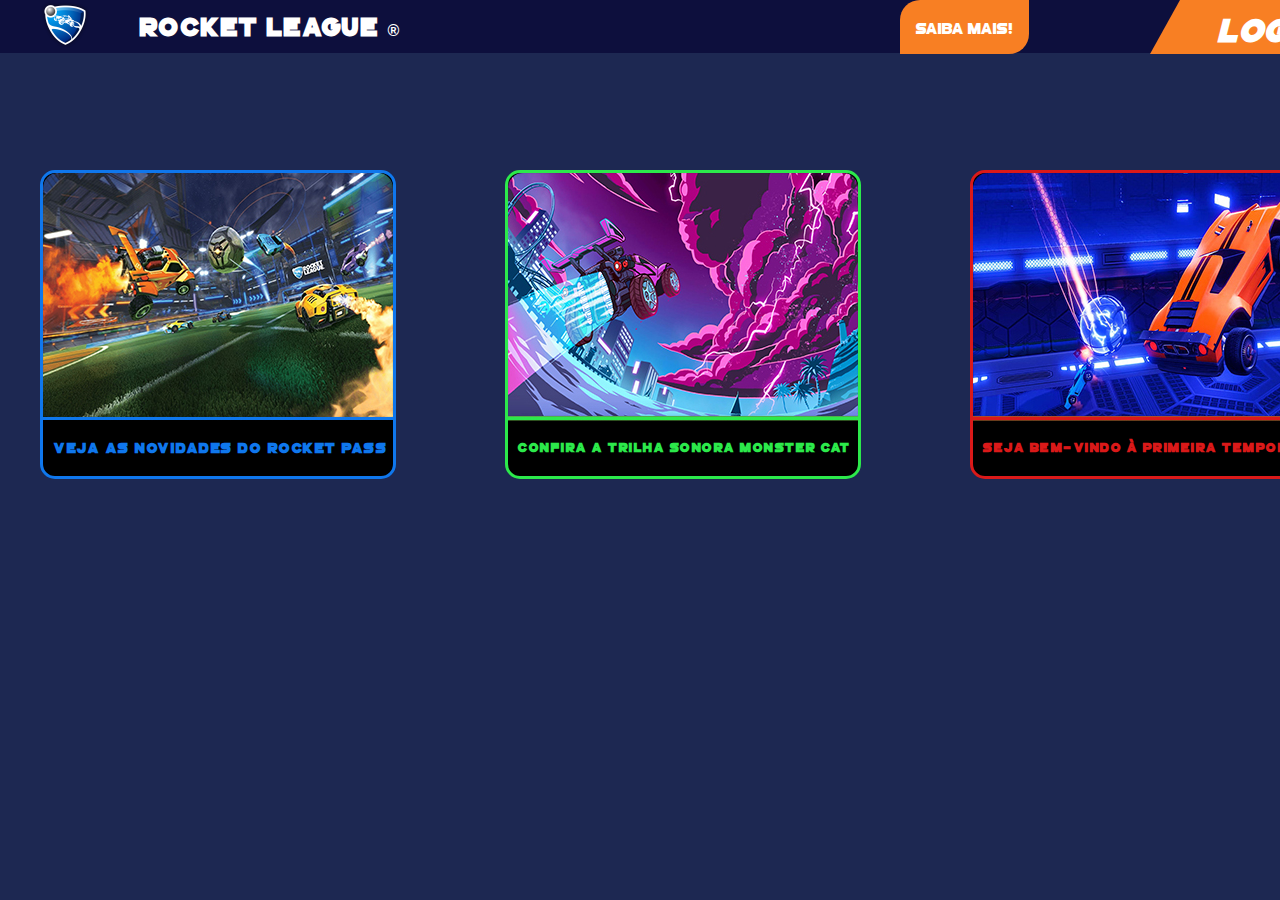
<file: index.html>
<!DOCTYPE html>
<html lang="pt-br">

<head>
    <meta charset="UTF-8">
    <meta name="viewport" content="width=device-width, initial-scale=1.0">
    <link rel="stylesheet" href="./css/style-index.css">
    <link rel="icon" href="https://img.icons8.com/color/48/000000/rocket-league.png">
    <title>Rocket League</title>
</head>

<body>

    <div class="container">
        <img src="images/images-index/rl-logo.png" alt="RL-logo">
        <h1>ROCKET LEAGUE <span>&#174</span></h1>

        <div class="dropdown">
            <button class="dropbtn">SAIBA MAIS!</button>
            <div class="dropdown-content">
                <a id="baixo" href="./html/apresentação.html">Apresentação</a>
                <a id="cima" href="./html/desenvolvedor.html">Sobre o desenvolvedor</a>
            </div>
        </div>

        <div id="trapezio">
            <a href="./html/login.html"><b>Login</b></a>
        </div>
    </div>

    <!-- Cards -->

    <div class="mediaCard">
        <a href="#"><img src="./images/images-index/card2.jpg" alt="Rocket Pass"></a>

        <h1>VEJA AS NOVIDADES DO ROCKET PASS</h1>
    </div>

    <div class="mediaCard2">
        <a href="#"><img src="./images/images-index/card3.jpg" alt="MONSTER CAT"></a>

        <h1>CONFIRA A TRILHA SONORA MONSTER CAT</h1>
    </div>

    <div class="mediaCard3">
        <a href="#"><img src="./images/images-index/card4.jpg" alt="MONSTER CAT"></a>

        <h1>SEJA BEM-VINDO À PRIMEIRA TEMPORADA</h1>
    </div>
</body>

</html>
</file>
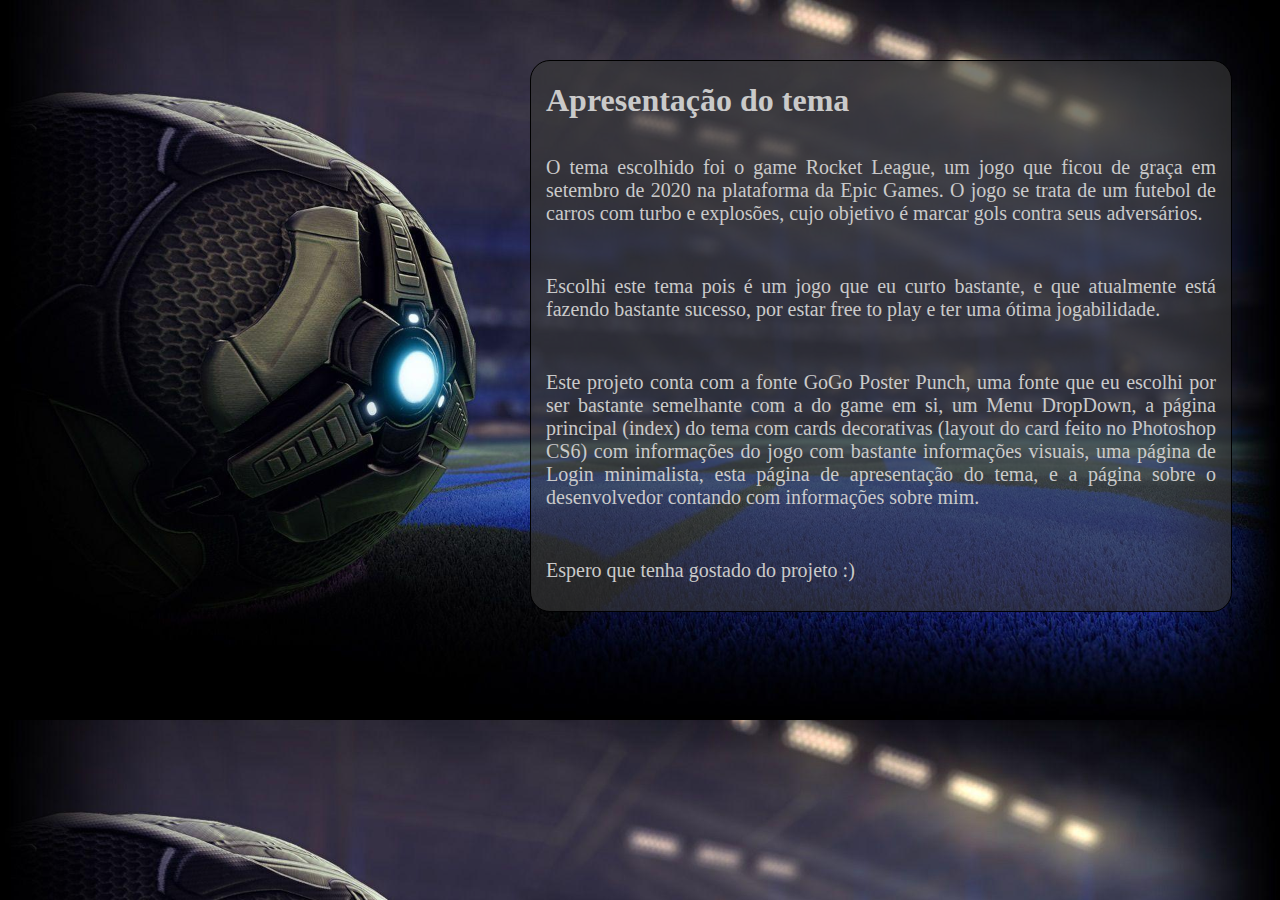
<file: html/apresentação.html>
<!DOCTYPE html>
<html lang="pt-br">

<head>
    <meta charset="UTF-8">
    <meta name="viewport" content="width=device-width, initial-scale=1.0">
    <link rel="stylesheet" href="../css/style-apresentação.css">
    <link rel="icon" href="https://cdn.icon-icons.com/icons2/206/PNG/256/Paper_Mario_24675.png">
    <title>Apresentação do tema</title>
</head>

<body>
    <div class="container ">
        <h1>Apresentação do tema</h1>

        <p>
            O tema escolhido foi o game Rocket League, um jogo que ficou de graça em setembro de 2020 na plataforma da Epic Games. O jogo se trata de um futebol de carros com turbo e explosões, cujo objetivo é marcar gols contra seus adversários.
        </p>

        <p>
            Escolhi este tema pois é um jogo que eu curto bastante, e que atualmente está fazendo bastante sucesso, por estar free to play e ter uma ótima jogabilidade.
        </p>

        <p>
            Este projeto conta com a fonte GoGo Poster Punch, uma fonte que eu escolhi por ser bastante semelhante com a do game em si, um Menu DropDown, a página principal (index) do tema com cards decorativas (layout do card feito no Photoshop CS6) com informações
            do jogo com bastante informações visuais, uma página de Login minimalista, esta página de apresentação do tema, e a página sobre o desenvolvedor contando com informações sobre mim.
        </p>

        <p>
            Espero que tenha gostado do projeto :)
        </p>
    </div>
</body>

</html>
</file>
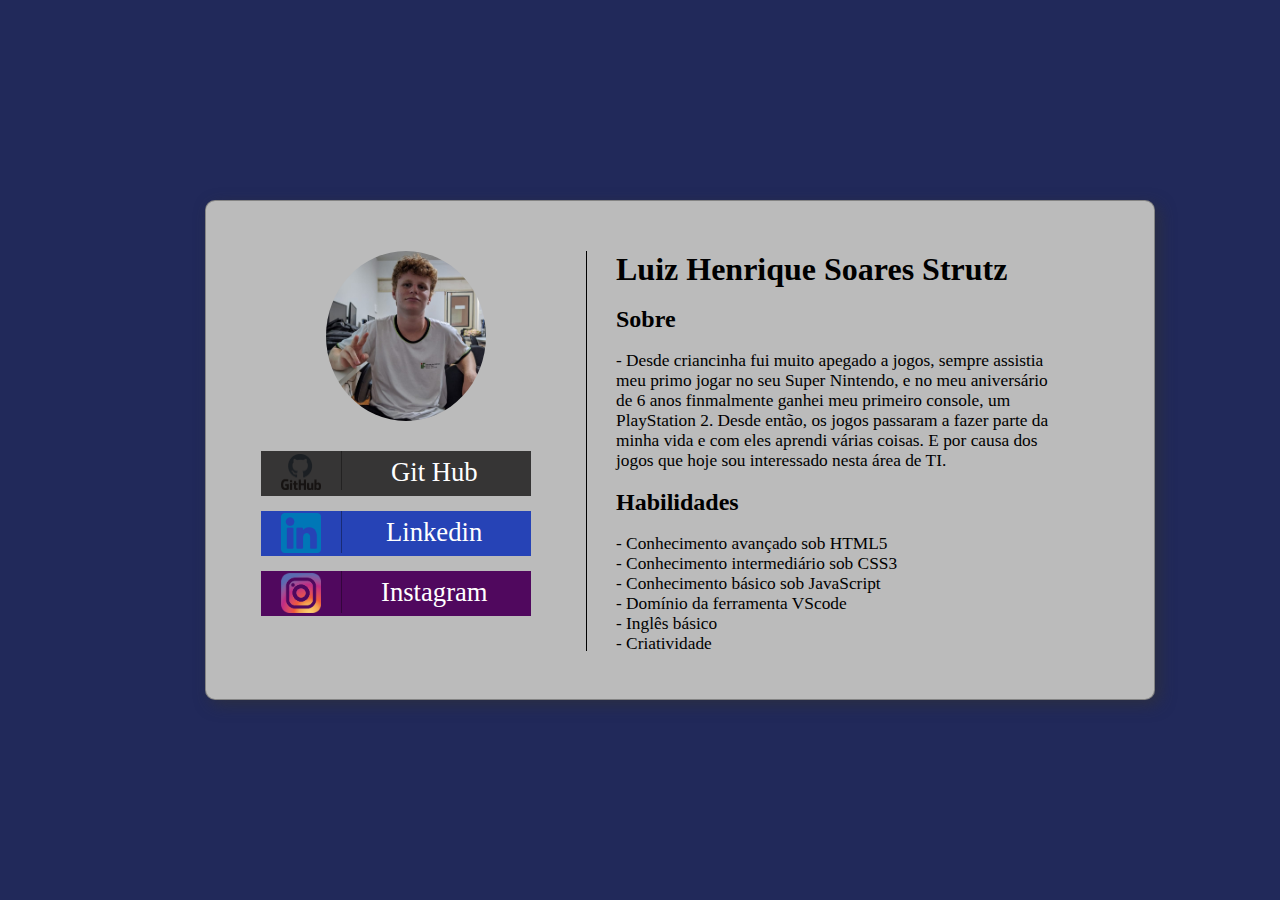
<file: html/desenvolvedor.html>
<!DOCTYPE html>
<html lang="pt-br">

<head>
    <meta charset="UTF-8">
    <meta name="viewport" content="width=device-width, initial-scale=1.0">
    <link rel="stylesheet" href="../css/style-desenvolvedor.css">
    <link rel="icon" href="https://cdn.icon-icons.com/icons2/2389/PNG/512/about_me_logo_icon_145530.png">
    <title>Sobre o desenvolvedor</title>
</head>

<body>

    <div class="container">
        <div class="profile">
            <img id="eu" src="../images/images-developer/euai.jpg" alt="eu">

            <div class="links">
                <div id="f1">
                    <a href="http://github.com/Luizhenss" target="blank"><img src="../images/images-developer/github.png" alt="GIT HUB"></a>
                    <a id="n1" href="http://github.com/Luizhenss" target="blank">Git Hub</a>
                </div>
                <div id="f2">
                    <a href="http://www.linkedin.com/in/luiz-strutz" target="blank"><img src="../images/images-developer/linkedin.png" alt="LINKEDIN"></a>
                    <a id="n2" href="http://www.linkedin.com/in/luiz-strutz" target="blank">Linkedin</a>
                </div>
                <div id="f3">
                    <a href="http://www.instagram.com/luix.henriq_/" target="blank"><img src="../images/images-developer/insta.png" alt="INSTAGRAM"></a>
                    <a id="n3" href="http://www.instagram.com/luix.henriq_/" target="blank">Instagram</a>
                </div>
            </div>

        </div>
        <div class="informations">
            <h1>Luiz Henrique Soares Strutz</h1> <br>

            <h2>Sobre</h2> <br/>

            <p>- Desde criancinha fui muito apegado a jogos, sempre assistia meu primo jogar no seu Super Nintendo, e no meu aniversário de 6 anos finmalmente ganhei meu primeiro console, um PlayStation 2. Desde então, os jogos passaram a fazer parte da
                minha vida e com eles aprendi várias coisas. E por causa dos jogos que hoje sou interessado nesta área de TI.</p><br>

            <h2>Habilidades</h2><br>

            <p>- Conhecimento avançado sob HTML5</p>
            <p>- Conhecimento intermediário sob CSS3</p>
            <p>- Conhecimento básico sob JavaScript</p>
            <p>- Domínio da ferramenta VScode</p>
            <p>- Inglês básico</p>
            <p>- Criatividade</p>
        </div>
    </div>
    </div>
</body>

</html>
</file>
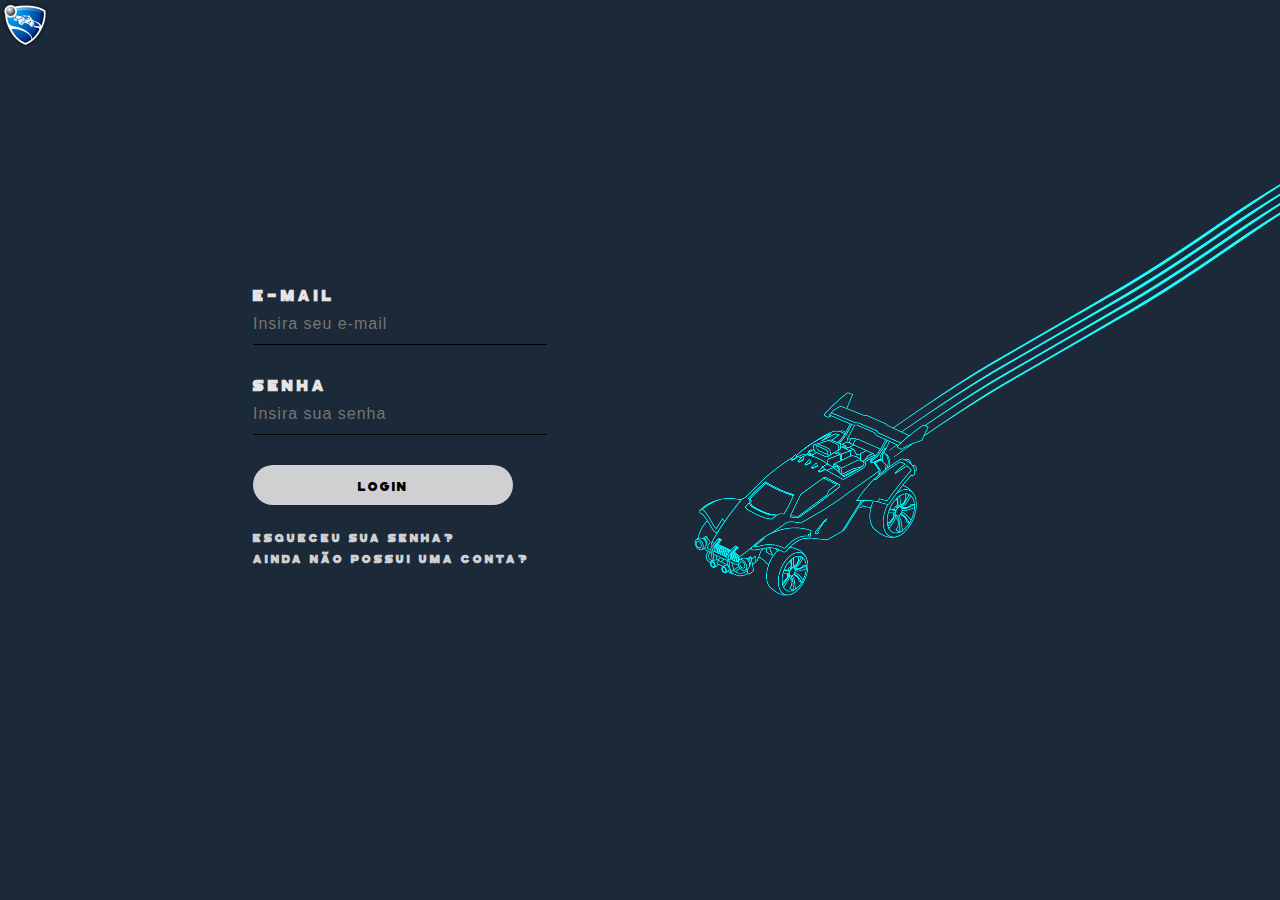
<file: html/login.html>
<!DOCTYPE html>
<html lang="pt-br">

<head>
    <meta charset="UTF-8">
    <meta name="viewport" content="width=device-width, initial-scale=1.0">
    <link rel="stylesheet" href="../css/style-login.css">
    <link rel="icon" href="https://img.icons8.com/color/48/000000/rocket-league.png">
    <title>Rocket League | Login</title>
</head>

<body>

    <div id="logo">
        <img src="../images/images-index/rl-logo.png" alt="rl-logo">
    </div>

    <div class="container">

        <div class="login">
            <p>E-mail</p>
            <input id="campo" type="email" name="" placeholder="Insira seu e-mail">
            <p>Senha</p>
            <input id="campo" type="password" name="" placeholder="Insira sua senha">
            <input type="submit" value="Login"><br/>
            <a href="#">Esqueceu sua Senha?</a><br>
            <a href="#">Ainda não possui uma conta?</a>
        </div>

    </div>
</body>

</html>
</file>
<file: css/style-index.css>
@font-face {
    font-family: rocketFont;
    src: url(../fonte/Rocket-league-font.ttf);
}

* {
    margin: 0 auto;
    padding: 0;
}

body {
    font-family: "rocketFont", Arial, Helvetica, sans-serif;
    background: rgb(29, 40, 82);
    background-size: cover;
}


/*MENU*/

.container {
    background: rgb(13, 15, 61);
}

.container img {
    width: 50px;
    margin-left: 40px;
}

.container h1 {
    letter-spacing: 1.4px;
    color: #fff;
    position: absolute;
    top: 9px;
    left: 140px;
    font-size: 20pt;
    cursor: default;
}

.container h1 span {
    font-size: 12pt;
}

.container #mais {
    position: absolute;
}

.container #trapezio {
    position: absolute;
    border-bottom: 54px solid #f87f23;
    border-left: 30px solid transparent;
    border-right: 0px solid transparent;
    height: 0;
    width: 186px;
    left: 1150px;
    top: 0px;
}

.container #trapezio:hover {
    border-bottom: 54px solid #ce6016;
}

.container #trapezio a {
    position: absolute;
    text-transform: uppercase;
    text-decoration: none;
    font-size: 25pt;
    color: #fff;
    font-style: italic;
    left: 38px;
    top: 8px;
    letter-spacing: 1px;
}

.container #trapezio a:hover {
    color: rgb(5, 8, 99);
}


/* DROPDOWN */

.dropbtn {
    font-family: "rocketFont";
    background-color: #f87f23;
    color: white;
    padding: 16px;
    font-size: 16px;
    border: none;
    cursor: pointer;
    border-radius: 20px 0px 20px 0px;
    height: 54px;
}

.dropdown {
    position: absolute;
    display: inline-block;
    left: 900px;
}

.dropdown-content {
    display: none;
    position: absolute;
    background-color: #f9f9f9;
    min-width: 160px;
    box-shadow: 0px 8px 16px 0px rgba(0, 0, 0, 0.2);
    z-index: 1;
}

.dropdown-content a {
    color: rgb(0, 0, 0);
    padding: 12px 16px;
    text-decoration: none;
    display: block;
}

.dropdown-content a:hover {
    background-color: #f1f1f1;
    color: rgb(5, 8, 99);
}

.dropdown-content #baixo:hover {
    border-bottom: 1px solid #f87f23;
}

.dropdown-content #cima:hover {
    border-top: 1px solid #f87f23;
}

.dropdown:hover .dropdown-content {
    display: block;
}

.dropdown:hover .dropbtn {
    background-color: #ce6016;
    color: rgb(5, 8, 99);
}


/* CARD 1 */

.mediaCard {
    background-color: #000;
    position: absolute;
    top: 170px;
    left: 40px;
    border: 3px solid #0f77ed;
    border-radius: 15px 15px 15px 15px;
}

.mediaCard img {
    border-radius: 15px 15px 15px 15px;
}

.mediaCard h1 {
    position: absolute;
    display: flex;
    font-size: 11pt;
    color: #0f77ed;
    justify-content: center;
    top: 265px;
    left: 11px;
    letter-spacing: 1.5px;
}

.mediaCard:hover {
    transition: 1s;
    background-color: #000;
    border: 3px solid #000;
}


/* CARD 2 */

.mediaCard2 {
    background-color: #000;
    position: absolute;
    top: 170px;
    left: 505px;
    border: 3px solid #2ce94b;
    border-radius: 15px 15px 15px 15px;
}

.mediaCard2 img {
    border-radius: 15px 15px 15px 15px;
}

.mediaCard2 h1 {
    position: absolute;
    display: flex;
    font-size: 10pt;
    color: #2ce94b;
    justify-content: center;
    top: 265px;
    left: 10px;
    letter-spacing: 1.5px;
}

.mediaCard2:hover {
    transition: 1s;
    background-color: #000;
    border: 3px solid #000000;
}


/* CARD 3 */

.mediaCard3 {
    background-color: #000;
    position: absolute;
    top: 170px;
    left: 970px;
    border: 3px solid #da1919;
    border-radius: 15px 15px 15px 15px;
}

.mediaCard3 img {
    border-radius: 15px 15px 15px 15px;
}

.mediaCard3 h1 {
    position: absolute;
    display: flex;
    font-size: 10pt;
    color: #da1919;
    justify-content: center;
    top: 265px;
    left: 10px;
    letter-spacing: 1.5px;
}

.mediaCard3:hover {
    transition: 1s;
    background-color: #000;
    border: 3px solid #000000;
}
</file>
<file: css/style-apresentação.css>
@font-face {
    font-family: rocketFont;
    src: url(../fonte/Rocket-league-font.ttf);
}

body {
    background: url(../images/images-apresentação/background.jpg);
    background-size: cover;
}

.container {
    position: absolute;
    width: 700px;
    height: 550px;
    border: 1px solid #000;
    border-radius: 20px;
    top: 60px;
    left: 530px;
    text-align: justify;
    background: rgba(55, 55, 55, 0.659);
}

.container p {
    font-size: 15pt;
    color: rgb(202, 202, 202);
    padding: 15px;
    line-height: 23px;
}

.container h1 {
    margin-left: 15px;
    color: rgb(202, 202, 202);
}
</file>
<file: css/style-desenvolvedor.css>
@font-face {
    font-family: rocketFont;
    src: url(../fonte/Rocket-league-font.ttf);
}

* {
    margin: 0 auto;
    padding: 0;
}

body {
    background: rgb(33, 41, 90);
}

.container {
    width: 950px;
    height: 500px;
    box-shadow: 5px 5px 15px rgba(50, 50, 50, 0.597);
    border: 1px solid rgba(0, 0, 0, 0.296);
    border-radius: 10px 10px 10px 10px;
    background-color: #bbbbbb;
    top: 50%;
    left: 680px;
    position: absolute;
    transform: translate(-50%, -50%);
    box-sizing: border-box;
    padding: 60px 28px;
}

.profile {
    position: absolute;
    border-right: 1px solid #000;
    width: 350px;
    height: 400px;
    left: 30px;
    top: 50px;
}

#eu {
    position: absolute;
    width: 160px;
    border-radius: 50%;
    left: 90px;
}


/* REDES SOCIAIS */

.links a img {
    width: 40px;
    position: absolute;
}

#f1 {
    position: absolute;
    border: none;
    width: 250px;
    height: 45px;
    background: rgba(4, 3, 3, 0.727);
    top: 200px;
    padding-left: 20px;
    left: 25px;
}

#f1 img {
    border-right: 1px solid rgba(0, 0, 0, 0.350);
    padding-right: 20px;
    padding-top: 3px;
}

#n1 {
    position: absolute;
    font-size: 20pt;
    left: 130px;
    text-decoration: none;
    color: rgb(255, 255, 255);
    top: 6px;
}

#f2 {
    position: absolute;
    border: none;
    width: 250px;
    height: 45px;
    background: rgb(38, 67, 182);
    top: 260px;
    padding-left: 20px;
    left: 25px;
}

#f2 img {
    border-right: 1px solid rgba(0, 0, 0, 0.350);
    padding-right: 20px;
    padding-top: 2px;
}

#n2 {
    position: absolute;
    font-size: 20pt;
    left: 125px;
    text-decoration: none;
    color: rgb(255, 255, 255);
    top: 6px;
}

#f3 {
    position: absolute;
    border: none;
    width: 250px;
    height: 45px;
    background: rgb(80, 8, 94);
    top: 320px;
    padding-left: 20px;
    left: 25px;
}

#f3 img {
    border-right: 1px solid rgba(0, 0, 0, 0.350);
    padding-right: 20px;
    padding-top: 2px;
}

#n3 {
    position: absolute;
    font-size: 20pt;
    left: 120px;
    text-decoration: none;
    color: rgb(255, 255, 255);
    top: 6px;
}

.informations {
    position: absolute;
    width: 445px;
    height: 400px;
    left: 410px;
    top: 50px;
}

.informations p {
    font-size: 13pt;
}
</file>
<file: css/style-login.css>
@font-face {
    font-family: rocketFont;
    src: url(../fonte/Rocket-league-font.ttf);
}

* {
    margin: 0 auto;
    padding: 0;
}

body {
    background: url(../images/images-login/background-login.png);
    background-size: cover;
    font-family: "rocketFont", Arial, Helvetica, sans-serif;
}

#logo img {
    position: absolute;
    width: 50px;
}

.login {
    width: 350px;
    height: 450px;
    border: none;
    border-radius: 40px 40px 40px 40px;
    background-color: #1b2938;
    top: 50%;
    left: 400px;
    position: absolute;
    transform: translate(-50%, -50%);
    box-sizing: border-box;
    padding: 60px 28px;
}

#campo {
    margin-bottom: 30px;
}

.login p {
    margin: 0;
    padding: 0;
    font-weight: bold;
    color: #e6e4e4;
    letter-spacing: 4px;
    cursor: default;
}

.login input {
    width: 100%;
    margin-bottom: 21px;
}

.login input[type="email"],
input[type="password"] {
    border: none;
    border-bottom: 1px solid rgb(0, 0, 0);
    background: transparent;
    outline: none;
    height: 40px;
    color: #fff;
    font-size: 16px;
    letter-spacing: 1px;
}

.login [type="submit"] {
    font-family: "rocketFont";
    border: none;
    outline: none;
    height: 35px;
    color: #000;
    background: #cfd0d1;
    border-radius: 20px;
    transition: 1s;
    width: 260px;
    height: 40px;
    letter-spacing: 2px;
}

.login [type="submit"]:hover {
    cursor: pointer;
    background: #4b4b4b;
    transition: 0.1s;
}

.login a {
    font-weight: bold;
    text-decoration: none;
    font-size: 12px;
    line-height: 20px;
    color: #cfd0d1;
    letter-spacing: 3px;
}

.login a:hover {
    transition: 0.2s;
    color: #4b4b4b;
}
</file>
